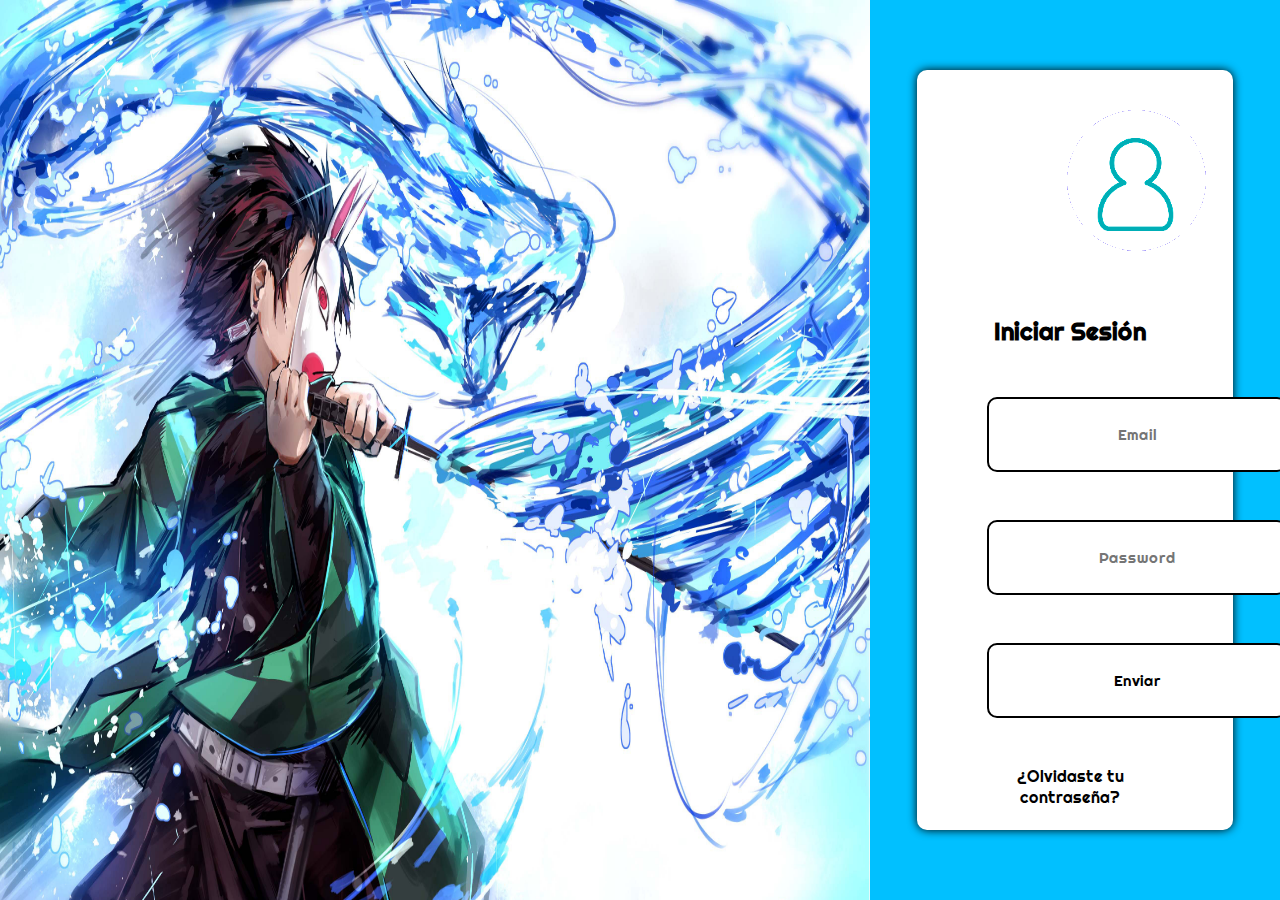
<file: TP2/index.html>
<html lang="en">
  <head>
    <meta charset="UTF-8" />
    <meta name="viewport" content="width=device-width, initial-scale=1.0" />
    <title>Login</title>
    <link rel="stylesheet" href="./index.css" />
    <link
      href="https://fonts.googleapis.com/css2?family=Righteous&display=swap"
      rel="stylesheet"
    />
  </head>
  <header></header>
  <body>
    <main>
      <section>
        <div class="divbox">
          <img
            src="img/fondofinal.jpg"
            alt="kimetsu no yaiba"
            title="kimetsu no yaiba"
            class="imgfondo"
          />
        </div>
      </section>
      <section class="form">
        <div class="formcontainer">
          <div class="login-icon">
            <img src="img/iconlogin.png" />
          </div>
          <ul class="list">
            <li><h2 class="inicio">Iniciar Sesión</h2></li>
            <li><input type="text" placeholder="Email" /></li>
            <li><input type="text" placeholder="Password" /></li>
            <li><input type="button" name="submit" value="Enviar" /></li>
            <li class="forgot">¿Olvidaste tu contraseña?</li>
          </ul>
        </div>
      </section>
    </main>
  </body>
  <footer></footer>
</html>
</file>
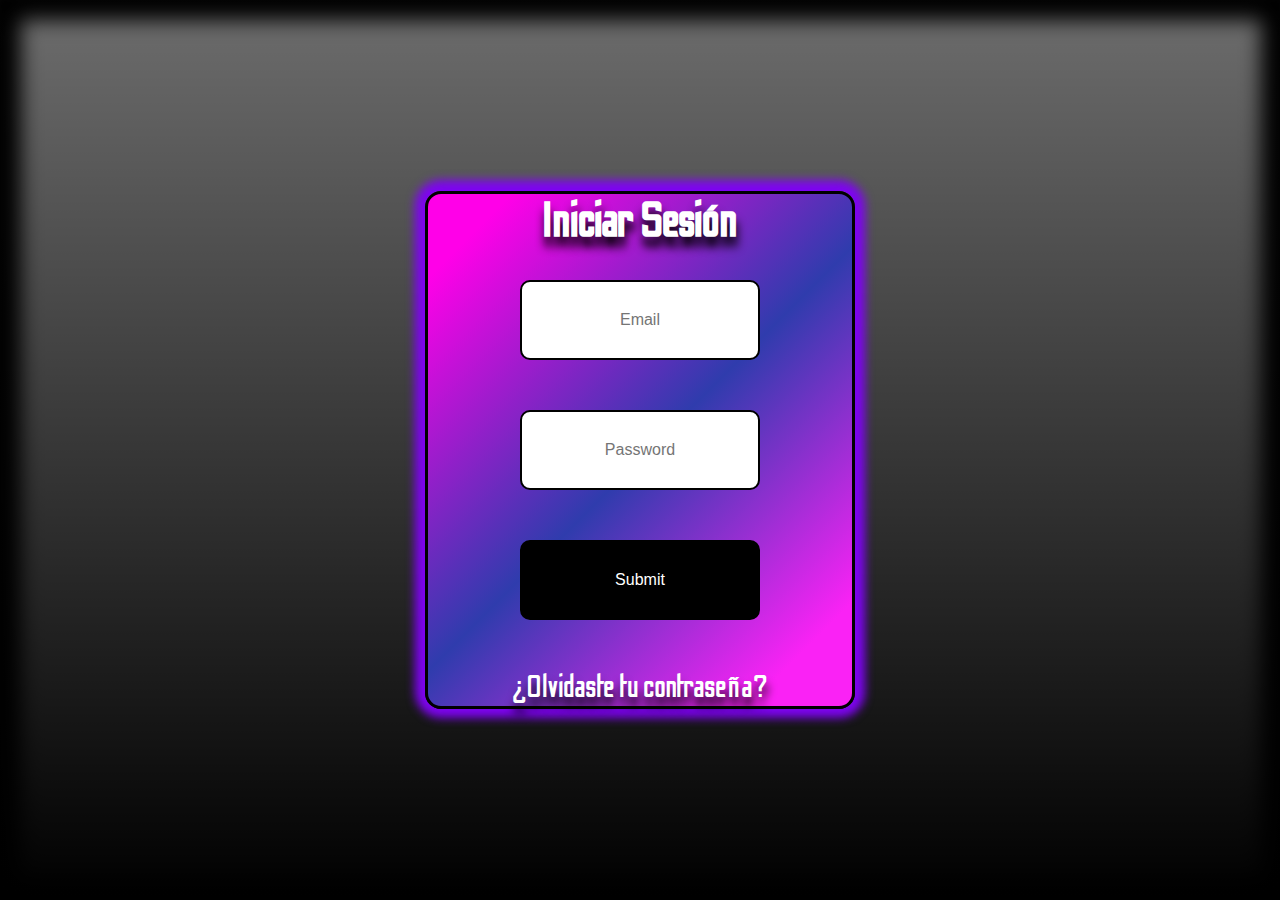
<file: Festival/login.html>
<html lang="en">
  <head>
    <meta charset="UTF-8" />
    <meta name="viewport" content="width=device-width, initial-scale=1.0" />
    <title>Login</title>
    <link rel="stylesheet" href="login.css" />
  </head>
  <body>
    <section>
      <form>
        <ul class="list">
          <li><h2 >Iniciar Sesión</h2></li>
          <li><input type="text" placeholder="Email" /></li>
          <li><input type="text" placeholder="Password" /></li>
          <li ><input class="pointer" type="submit" name="submit" placeholder="Enviar"  /></li>
          <li><a href="http://127.0.0.1:5500/login.html" type="_blank">¿Olvidaste tu contraseña?</a> </li>
        </ul>
      </form>
    </section>
  </body>
</html>
</file>
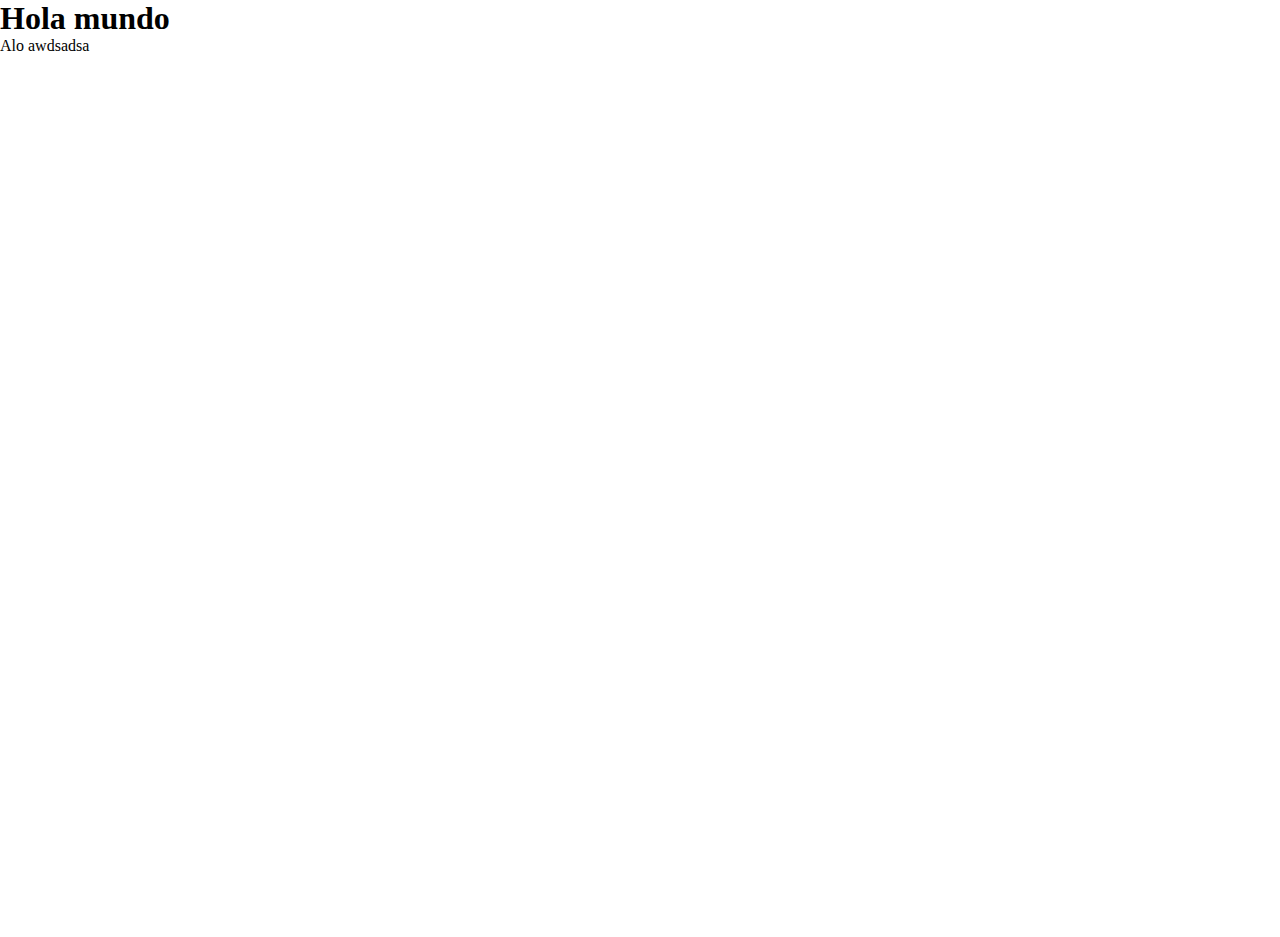
<file: sitio noticias/Noticia.html>
<html lang="en">
  <head>
    <meta charset="UTF-8" />
    <meta name="viewport" content="width=device-width, initial-scale=1.0" />
    <link rel="stylesheet" href="index.css" />
    <title>Noticia</title>
  </head>
  <body>
    <h1>Hola mundo</h1>
    <header>Alo awdsadsa</header>

    <script src="index.js"></script>
  </body>
</html>
</file>
<file: TP2/index.css>
@import url('https://fonts.googleapis.com/css2?family=Righteous&display=swap');

body {
    margin: 0;
    padding: 0;
    box-sizing: border-box;
 }

.divbox{
    width: 68%;
    height: 100%;
    float: left;

}


.imgfondo {
    margin: 0px;
    padding: 0px;
    height: 100%;
    width: 100%;
    display: inline-block;

   
}

.form {
    margin: 0px;
    padding: 0px;
    width: 32%;
    height: 100%;
    background-color: rgb(1, 192, 255);
    float: right;
   justify-content: center;
    display: inline-flex;
    
 
   
}

.formcontainer {
    width: 20vw;
    height: 80vh;
    padding: 20px 30px;
    background-color: #fff;
    border-radius: 10px;
    box-shadow: 0 0 10px 0 #000;
    margin: auto;
  

}
.login-icon {
    width: 20px;
    height: 50px;
    background-size: 100%;
    position: relative;
    top: 0px;
    left: 120px;
    margin-top: 20px;
}


.list {
    list-style-type: none;
    text-align: center;
    margin-right: 50px;
    padding-top: 40px;
    
}



.list li {
    color: black;
    font-family: 'Righteous', cursive;
    display: inline-block;
    padding-top: 30px;
}

.inicio {
    margin-top: 70px;
}

.forgot {
    padding-top: 70px;
}

.list li input {
    width: 20em;
    height: 5em;
    text-align: center;
    font-family: 'Righteous', cursive;
    font-size: 15px;
    
    margin-bottom: 18px;
    border: 2px solid black;
    border-radius: 10px;
}

.list li input[type="button"] {
    background-color: white;

}
</file>
<file: Festival/login.css>
@import url("https://fonts.googleapis.com/css2?family=Odibee+Sans&display=swap");

* {
    box-sizing: border-box;
    padding: 0;
    margin: 0;
}

body {
    
    width: 100%;
  height: 100%;
  background-image: url(https://blogsimages.adobe.com/creative/files/2020/01/Jasmin-Curth-Fotolia_277964209_V_HD720.v2.gif);
  background-repeat: no-repeat;
  background-color: gray;
  background-position: center center;
  background-size: cover;
  z-index: -1;
  box-shadow: 1px 0px 20px 20px black inset;
  position: absolute;
  display: flex;
  justify-content: center;
  align-items: center;
}


body::before{
    background-image: -webkit-gradient(
        linear,
        left top,
        left bottom,
        from(rgba(0, 0, 0, 0.15)),
        to(black)
      );
      content: "";
      position: absolute;
      height: 100%;
      width: 100%;
      z-index: -1;
}

section{
  width: 80%;
  height: 80%;
  display: flex;
  justify-content: center;
  align-items: center;
}
form{
  height: 90%;
  width: 70%;
  z-index: 99;
  display: flex;
  justify-content: center;
  align-items: center;
}

.list{
  height: 80%;
  width: 60%;
  float: right;
  display: flex;
  justify-content: center;
  align-items: center;
  flex-direction: column;
  list-style-type: none;
  font-size: 2em;
  font-family: "Odibee Sans", cursive;
  background: rgb(250,34,245);
  background: linear-gradient(315deg, rgba(250,34,245,1) 11%, rgba(47,60,173,1) 49%, rgba(255,0,232,1) 91%);
border-radius: 0.5em 0.5em 0.5em 0.5em;
border: 3px solid black;
box-shadow: 0px -1px 10px 10px rgb(126, 4, 240);
}

.list  li{
  margin: 0.5em 0.5em;
}
.list li > input{
 background-color: white;
  width: 15em;
  height: 5em;
  text-align: center;
  font-size: 0.5em;
  margin-bottom: 18px;
  border: 2px solid black;
  border-radius: 10px;
  animation: turquesa-neon 2s infinite alternate;
  
  
}

 .list .pointer{
  content: '';
  cursor: pointer;
  background: black;
  color: white;
}

.list li a{
  text-decoration: none;
  color:white;
  text-shadow: 1px 10px 10px#000000;
}

h2{
  text-shadow: 1px 10px 10px#000000;
  color:white;
}


@keyframes turquesa-neon {
  0%,
  10%,
  15%,
  20%,
  30%,
  35%,
  40%,
  50%,
  55%,
  60%,
  70%,
  80%,
  85%,
  95%,
  100% {
    -webkit-box-shadow: 0px -1px 10px 5px rgb(255, 4, 130);
    -moz-box-shadow: 0px -1px 10px 5px rgb(255, 4, 130);
    box-shadow: 0px -1px 10px 5px rgb(255, 4, 130);
  }

  10%,
  15%,
  40%,
  60% {
    box-shadow: none;
    }
  }
</file>
<file: sitio noticias/index.css>
* {
  padding: 0;
  margin: 0;
  box-sizing: border-box;
}

header {
  width: 100%;
  height: 100%;
  
}

nav {

  display: flex;
  justify-content: space-between;
  align-items: center;
  width: 100%;
  height: 10%;
  background-color: black;
  color: white;
  position: fixed;
}

.lista {
  float: right;
  display: flex;
  justify-content: space-around;
  align-items: center;
  list-style: none;
  order: 2;
  margin-right: 5em;
}

.lista li {
  text-align: center;
  margin: 0.9em;
  font-size: 2em;
}
.Logo {
  order: 1;
  width: 30%;
  height: 100%;
  background-color: black;
  border: 2px solid red;
  border-top-right-radius: 3em;
  border-bottom-right-radius: 3em;
  display: flex;
  justify-content: center;
  align-items: center;
}

.logo-title {
  text-align: center;
  font-size: 2.9em;
}

.fondo {
  height: 100%;
  width: 100%;
}

.Noticias-container {
  width: 100%;
  height: 50%;
  display: grid;
  grid-template-columns: 50% 50%;
  grid-row: 50% 50%;
  justify-content: center;
  align-items: center;;
  color: blueviolet;
  justify-content: center;
  align-items: center;
}

.card {
  width: 100%;
  height: 50vh;
  display: grid;
  grid-template-columns: 100%;
  grid-template-rows: 10% 7% 71% 12%;
  cursor: pointer;
  border: 2px solid grey;
  justify-content: center;
  align-items: center;
}

.h1-card {
  height: 100%;
  text-align: center;
  text-transform: uppercase;
  text-align: center;
  grid-row: 1;
  background-color: black;
}
.sub-text {
  width: 100%;
  height: 100%;
  text-align: center;
  flex-wrap: wrap;
  grid-column: 1;
  grid-row: 2;
  color: white;
  background-color: blue;
}

.a-card {
  width: 100%;
  height: 100%;
  grid-area: 3/ 1 / 4/ 4;
  display: flex;
  justify-content: center;
  align-items: center;
  background-color: black;
}

.img-card {
  width: 80%;
  height: 90%;
  border: solid 2px black;
  grid-area: 3/ 1 / 4/ 1;
}

h2 {
  text-align: center;
  color: black;
}
.texto-card {
width: 100%;
height: 100%;
color: white;
text-align: center;
font-size: 1.5em;
grid-column: 1;
grid-row: 4;
background-color: black;

}

footer{
  width: 98.8vw;
  height: 100%;
  display: flex;
  flex-wrap: wrap;
  justify-content: center;
  align-items: center;
}
.icons{
  display: flex;
  justify-content: center;
  align-items: center;
  width: 100%;
  height: 6vh;
  background-color: red;
  
  
}


.icono{
width: 100%;
height: 100%;


}

h3{
  font-size: 1.5em;
}

.icons a{
  margin: 1.5em;
  width: 2%;
  height: 60%;
  
}

.a-card2{
  width: 100%;
  height: 100%;
  background-color: black;
  grid-column: 1;
grid-row: 4;
text-decoration: none;
color: white;
}
</file>
